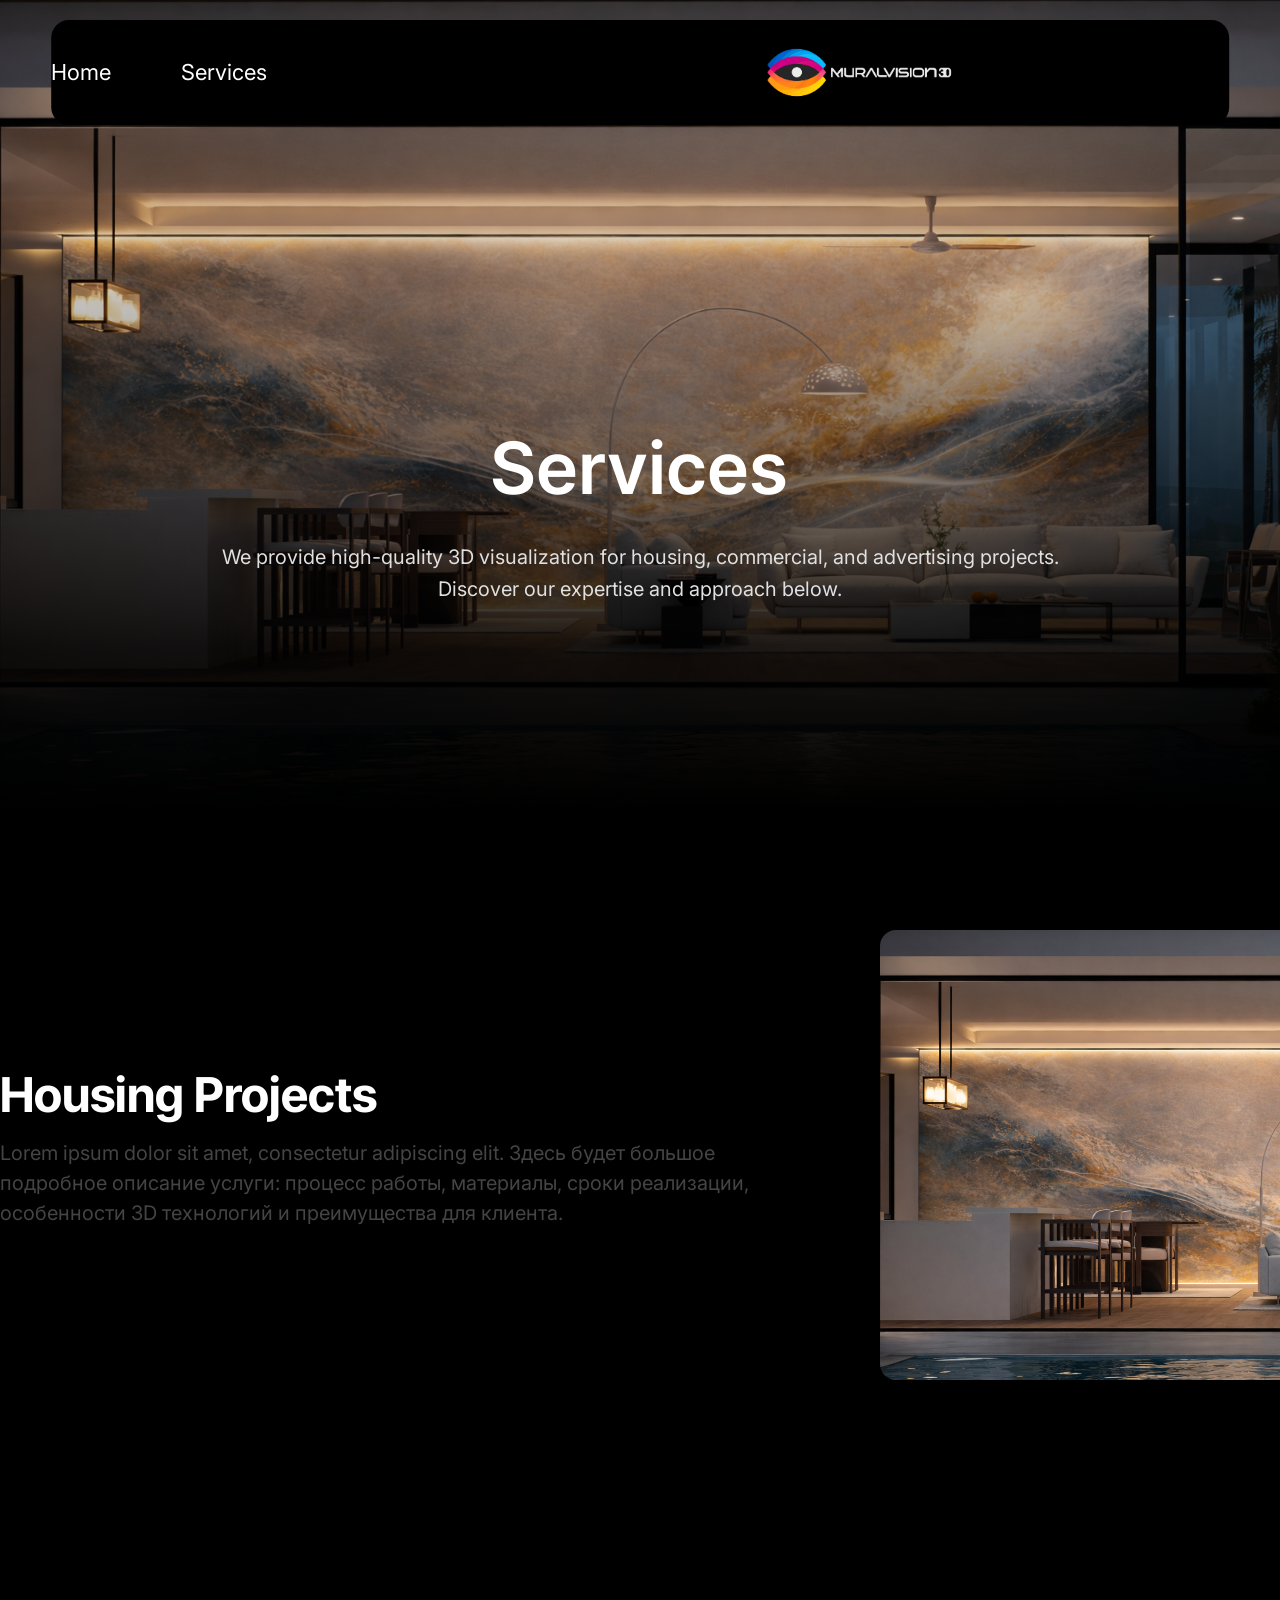
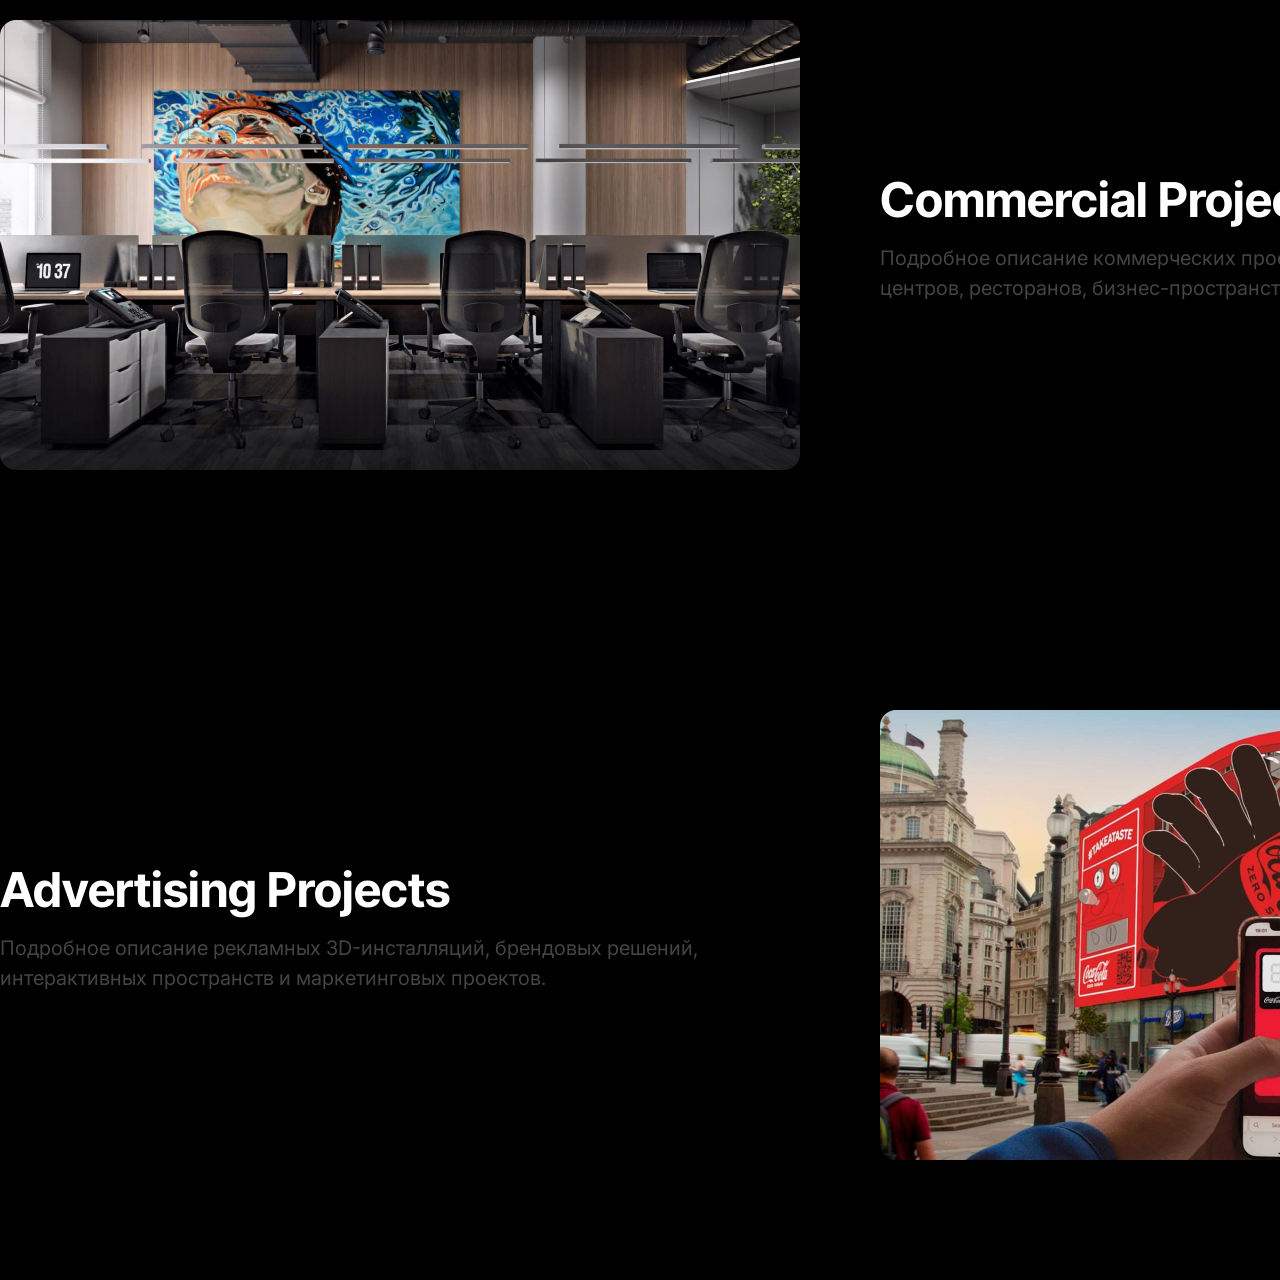
<file: services.html>
<!DOCTYPE html>
<html lang="en">
<head>
    <meta charset="UTF-8">
    <title>Services | Muralvision</title>
    <meta name="viewport" content="width=device-width, initial-scale=1.0">

    
    <link href="https://fonts.googleapis.com/css2?family=Inter+Tight:wght@500;600&family=Inter:wght@400;500&display=swap" rel="stylesheet">

    
    <link rel="stylesheet" href="https://cdnjs.cloudflare.com/ajax/libs/modern-normalize/1.1.0/modern-normalize.css">

    
    <link rel="stylesheet" href="./css/styles.css">
</head>

<body class="services-page">

<header class="header scrolled">
    <div class="container">
        <div class="header-wrap">
            <nav class="nav-menu">
                <ul class="list menu-list left-list">
                    <li><a href="index.html" class="link nav-item">Home</a></li>
                    <li><a href="services.html" class="link nav-item">Services</a></li>
                </ul>

                <a href="index.html" class="link">
                    <img src="./images/Muralvision 3d.png" alt="logo" class="logo"/>
                </a>

                <ul class="list menu-list">
                    <li><a href="#" class="link nav-item">Gallery</a></li>
                    <li><a href="#" class="link nav-item">About Us</a></li>
                    <li><a href="#" class="link nav-item">Contact Us</a></li>
                </ul>
            </nav>
        </div>
    </div>
</header>

<main style="padding-top:0px;">

    <section class="services-hero" style="background-image: url('./images/D5.png');">
        <div class="hero-overlay"></div>
    
        <div class="services-hero-content">
            <h1 class="services-hero-title">Services</h1>
    
            <p class="services-hero-description">
                We provide high-quality 3D visualization for housing,
                commercial, and advertising projects. 
                Discover our expertise and approach below.
            </p>
        </div>
    </section>

    <section class="service-detail">
        <div class="container service-detail-wrap">
    
            <div class="service-text">
                <h2>Housing Projects</h2>
                <p class="service-description">
                    <!-- ЗДЕСЬ БУДЕТ ПОДРОБНОЕ ОПИСАНИЕ -->
                    Lorem ipsum dolor sit amet, consectetur adipiscing elit. 
                    Здесь будет большое подробное описание услуги: процесс работы, материалы,
                    сроки реализации, особенности 3D технологий и преимущества для клиента.
                </p>
            </div>
    
            <div class="service-image">
                <img src="./images/D5.png" alt="Housing Projects">
            </div>
    
        </div>
    </section>
    
    
    <section class="service-detail reverse">
        <div class="container service-detail-wrap">
    
            <div class="service-text">
                <h2>Commercial Projects</h2>
                <p class="service-description">
                    <!-- ЗДЕСЬ БУДЕТ ПОДРОБНОЕ ОПИСАНИЕ -->
                    Подробное описание коммерческих проектов: оформление офисов,
                    торговых центров, ресторанов, бизнес-пространств.
                </p>
            </div>
    
            <div class="service-image">
                <img src="./images/D6.jpg" alt="Commercial Projects">
            </div>
    
        </div>
    </section>
    
    
    <section class="service-detail">
        <div class="container service-detail-wrap">
    
            <div class="service-text">
                <h2>Advertising Projects</h2>
                <p class="service-description">
                    <!-- ЗДЕСЬ БУДЕТ ПОДРОБНОЕ ОПИСАНИЕ -->
                    Подробное описание рекламных 3D-инсталляций, брендовых решений,
                    интерактивных пространств и маркетинговых проектов.
                </p>
            </div>
    
            <div class="service-image">
                <img src="./images/D7.jpeg" alt="Advertising Projects">
            </div>
    
        </div>
    </section>

</main>

</body>

</html>
</file>
<file: css/styles.css>
/*   НУЖНО ДОБАВИТЬ РУТ С ОСНОВНІМИ ЦВЕТАМИ, КОТОРЫЕ ДОЛЖЕН ВЫБРАТЬ ЗАКАЗЧИК*/
h1,
h2,
h3,
h4,
p,
ul {
    margin: 0;
    padding: 0;

}

img {
    display: block;
}

.list {
    list-style: none;
}

.link {
    text-decoration: none;
}

body {
    font-family: 'Inter';
    font-style: normal;
    font-weight: 400;
    font-size: 20px;
    line-height: 130%;
    color: black;

}

.container {
    width: 1680px;
    margin-left: auto;
    margin-right: auto;
    
}

/*      ******  HEADER  ******    */

.header{
    position: fixed;
    top: 20px;
    left: 50%;
    transform: translateX(-50%);
    width: 92%;

    z-index: 10;

    display: flex;
    align-items: center;

    background: transparent;
    border-radius: 18px;

    transition: background 0.4s ease, opacity 0.4s ease;

    opacity: 1;
}

.header.scrolled,
.header:hover {
    background: black;
}


header.hidden {
    opacity: 0;
    pointer-events: none;     }

/*.logo-block{
    width: 208px;
    height: 62px;
    /*padding: 18px 80px;
    /*border: 1px solid #DADADA;
    color: black;

}
*/
.logo {
    width: 210px;
    margin-left: 137px;
        
}

.header-wrap {
    display: flex;
    justify-content: space-between;
    
    align-items: center;
    

}

/*.left-list {
    margin-right: 137px;
}*/

.nav-menu {
    
    display: flex;
    align-items: center;
    gap: 334px;
    width: 1680px;
    justify-content: space-between;

}

.nav-item{
    font-family: 'Inter';
    font-style: normal;
    font-weight: 400;
    font-size: 22px;
    line-height: 130%;
    color: #ffffff;
    position: relative;
}

.nav-item::after{
    content: '';
    position: absolute;
    width: 0;
    height: 3px;
    background: #FFFFFF;
    bottom: -7px;
    left: 50%;
    transition: all 0.3s ease;
}

.nav-item:hover::after{
    width: 100%;
    left: 0;
}


.menu-list{
    display: flex;
    gap: 70px;
}
/* ==== SERVICES DROPDOWN ==== */

.services-item {
    position: relative;
}

/* Контейнер выпадающего меню */
.mega-menu {
    position: absolute;
    top: 60px;
    left: 0;

    display: flex;
    gap: 30px;

    padding: 30px;
    background: #111;
    border-radius: 12px;

    opacity: 0;
    visibility: hidden;
    transform: translateY(20px);
    transition: 0.4s ease;

    z-index: 100;
}

/* Показ при наведении */
.services-item:hover .mega-menu {
    opacity: 1;
    visibility: visible;
    transform: translateY(0);
}

/* Карточки */
.mega-card {
    display: flex;
    flex-direction: column;
    text-decoration: none;
    color: white;
    width: 220px;
}

.mega-card img {
    width: 100%;
    height: 150px;
    object-fit: cover;
    border-radius: 10px;

    transition: transform 0.4s ease;
}

.mega-card span {
    margin-top: 12px;
    font-size: 18px;
}

/* Hover эффект */
.mega-card:hover img {
    transform: scale(1.05);
}

/* ===== SERVICES PAGE ===== */
/* ===== SERVICES DARK BACKGROUND ===== */

.services-page {
    background-color: #000000;
    color: #ffffff;
}
/* ===== SERVICE DETAIL SECTIONS ===== */

.service-detail {
    padding: 120px 0;
}

.service-detail-wrap {
    display: flex;
    align-items: center;
    gap: 80px;
}

.service-detail.reverse .service-detail-wrap {
    flex-direction: row-reverse;
}

.service-text {
    width: 50%;
}

.service-text h2 {
    font-family: 'Inter Tight';
    font-size: 48px;
    margin-bottom: 30px;
}

.service-description {
    font-size: 20px;
    line-height: 150%;
    color: #444;
}

.service-image {
    width: 50%;
}

.service-image img {
    width: 100%;
    height: 450px;
    object-fit: cover;
    border-radius: 16px;
}
/* ===== SERVICES PAGE BLACK BACKGROUND ===== */

body.services-page {
    background-color: #000000;
    color: #ffffff;
    margin: 0;
}

/* ===== SERVICES PAGE BLACK BACKGROUND ===== */

body.services-page {
    background-color: #000000;
    color: #ffffff;
    margin: 0;
}


/* ===== SERVICES HERO ===== */

.services-hero {
    position: relative;
    height: 90vh;
    background-size: cover;
    background-position: center;
    display: flex;
    justify-content: center;   /* центр по горизонтали */
    align-items: center;       /* центр по вертикали */
    text-align: center;        /* текст по центру */
    padding: 0 20px;
    overflow: hidden;
}

/* Лёгкое затемнение 5–10% */

.hero-overlay {
    position: absolute;
    inset: 0;
    background: rgba(0, 0, 0, 0.08);
    z-index: 1;
}

/* Контент */

.services-hero-content {
    position: relative;
    z-index: 2;
    max-width: 900px;
    margin-top: 250px; /* регулируй значение */
}

/* Заголовок */

.services-hero-title {
    font-family: 'Inter Tight', sans-serif;
    font-size: 72px;
    font-weight: 600;
    margin-bottom: 60px;
    letter-spacing: 2px;
}

/* Описание */

.services-hero-description {
    font-family: 'Inter', sans-serif;
    font-size: 20px;
    line-height: 160%;
    color: #e0e0e0;
}


.hero-overlay {
    position: absolute;
    inset: 0;
    background: linear-gradient(
        to top,
        rgba(0, 0, 0, 1) 0%,      /* полностью чёрный низ */
        rgba(0, 0, 0, 0.85) 20%,
        rgba(0, 0, 0, 0.5) 40%,
        rgba(0, 0, 0, 0.15) 70%,
        rgba(0, 0, 0, 0) 100%     /* верх прозрачный */
    );
    z-index: 1;
}
/*  *****    HERO   ******  */

.hero {
    background-color: #000000;
    padding-top: 200px;
    padding-bottom: 190px;
    position: relative;
    overflow: hidden;
}
.hero video {
    position: absolute;
    top: 0;
    left: 0;
    width: 100%;
    height: 100%;
    object-fit: cover;
    z-index: 0; 
}

.overlay {
    position: absolute;
    top: 0;
    left: 0;
    width: 100%;
    height: 100%;
    background: rgba(0, 0, 0, 0.4);
    backdrop-filter: blur(4px);
    /* размытие */
    opacity: 0;
    transition: opacity 1s ease-in-out;
    z-index: 1;
}

.overlay.visible {
    opacity: 1; 
}

.hero-content {
    position: relative;
    z-index: 2;
    color: white;
    opacity: 0;
    padding-bottom: 74px;
    /*transform: perspective(600px)  translateY(40px);
    transition: opacity 1s ease, transform 1s ease; */
    
    
}

/* Класс, который появится при старте второго видео */
.hero-content.visible {
    opacity: 1;
    /*transform: perspective(600px)  translateY(0); 
    */
} 

.hero-title {
    font-family: 'Inter Tight';
    font-style: normal;
    font-weight: 600;
    font-size: 100px;
    line-height: 100%;
    margin-bottom: 40px;
    width: 723px;
    
}

.hero-title span {
    display: inline-block;
    opacity: 0;
    transform: translateY(30px);
    transition: opacity 0.6s ease, transform 0.6s ease;
}

.hero-title span.visible {
    opacity: 1;
    transform: translateY(0); }

.hero-text {
    font-family: 'Inter';
    font-style: normal;
    font-weight: 400;
    font-size: 24px;
    line-height: 130%;
    margin-bottom: 90px;
}

.hero-btn{
    font-family: inherit;
    font-style: normal;
    font-weight: 600;
    font-size: 24px;
    line-height: 130%;
    
    
    cursor: pointer;
    display: inline-flex;
    align-items: center;
    color: #FFFFFF;
    border: none;
    transform: rotate(-25deg) skew(25deg);
    transform-style: preserve-3d;
    position: relative;
    background: transparent;
    white-space: nowrap;

    
}

/*.hero-btn::before{
    content: "";
        position: absolute;
        top: 5px;
        left: -9px;
        width: 9px;
        height: 100%;
        background: #2a2a2a;
        transform: skewY(-49deg);

}
*/
.hero-btn span {
    position: absolute;
    top: 0;
    left: 0;
    width: 225px;
    height: 70px;
    background: #000000;
    color: #fff;
    font-size: 25px;
    transition: 1.1s ease-out;
    padding: 19px 32px; }

.hero-btn:hover span {
    z-index: 1000;
    transition: 0.3s;
    color: #fff;
    }
    
.hero-btn:hover span:nth-child(5) {
    transform: translate(40px, -40px);
    opacity: 1;
    }
    
.hero-btn:hover span:nth-child(4) {
    transform: translate(30px, -30px);
    opacity: 0.8;
    }

.hero-btn:hover span:nth-child(3) {
    transform: translate(20px, -20px);
    opacity: 0.6;
    }
    
.hero-btn:hover span:nth-child(2) {
    transform: translate(10px, -10px);
    opacity: 0.4;
    }
    
.hero-btn:hover span:nth-child(1) {
    transform: translate(0px, 0px);
    opacity: 0.2;
    }
    
.hero-btn:active span:nth-child(5) {
    transform: translate(20px, -20px);
    opacity: 1;
    }
    
.hero-btn:active span:nth-child(4) {
    transform: translate(15px, -15px);
    }
    
.hero-btn:active span:nth-child(3) {
    transform: translate(10px, -10px);
    }
    
.hero-btn:active span:nth-child(2) {
        transform: translate(5px, -5px);
    }
    
.hero-btn:active span:nth-child(1) {
    transform: translate(0px, 0px);
    }
    
        .hero-btn:hover span {
            background: #52e19f;   }
.hero-text,
.hero-btn {
    opacity: 0;
    transform: translateY(30px);
    transition: opacity 0.6s ease, transform 0.6s ease;
}

.hero-text.visible,
.hero-btn.visible {
    opacity: 1;
    transform: translateY(0); }



/*      ****** CREATIVE  ******      */

.section-creative {
    padding-top: 194px;
    padding-bottom: 100px;
}

/* Заголовок секции */
.title {
    font-family: 'Inter Tight';
    font-style: normal;
    font-weight: 500;
    font-size: 70px;
    line-height: 100%;
    color: #000000;
}

/* Контейнер блоков */
.creative-wrap {
    display: flex;
    flex-wrap: wrap;
    gap: 30px;
    justify-content: space-between;
}

/* Обычные блоки */
.creative-block {
    width: 825px;
    height: 487px;
    background-color: #F3F3F3;

    display: flex;
    flex-direction: column;
    align-items: flex-start;

    gap: 20px;
    padding: 26px;
}

/* Широкий блок с картинкой */
.creative-block.wide {
    width: 65%;
    max-width: 100%;

    position: relative;
    overflow: hidden;
    color: white;

    display: flex;
    flex-direction: column;
    justify-content: flex-end; /* текст внизу */

    padding: 40px;
}

/* Фоновая картинка */
.block-background {
    position: absolute;
    top: 0;
    left: 0;
    width: 100%;
    height: 100%;

    object-fit: cover;

    z-index: 1;
    transition: transform 0.8s cubic-bezier(0.22, 1, 0.36, 1);
}

/* Затемнение снизу для читаемости текста */
.creative-block.wide::after {
    content: "";
    position: absolute;
    left: 0;
    bottom: 0;
    width: 100%;
    height: 55%;

    background: linear-gradient(
        to top,
        rgba(0, 0, 0, 0.7),
        rgba(0, 0, 0, 0.3),
        transparent
    );

    z-index: 2;
}

/* Текст поверх картинки */
.creative-block.wide h3,
.creative-block.wide p {
    position: relative;
    z-index: 3;
}

/* Zoom эффект */
.creative-block.wide:hover .block-background {
    transform: scale(1.08);
}

/*      ****** ELEGANT MOOD TOGGLE FOR HOUSING PROJECTS  ******      */

.creative-block.wide {
    position: relative;
    overflow: hidden;
}

/* Кнопка переключения настроения */
.mood-toggle {
    position: absolute;
    top: 30px;
    right: 30px;
    z-index: 10;
    
    background: rgba(255, 255, 255, 0.15);
    backdrop-filter: blur(12px);
    border: 1px solid rgba(255, 255, 255, 0.25);
    border-radius: 60px;
    
    padding: 6px;
    cursor: pointer;
    
    display: flex;
    align-items: center;
    gap: 10px;
    
    font-family: 'Inter Tight', sans-serif;
    font-size: 14px;
    font-weight: 500;
    letter-spacing: 0.5px;
    color: white;
    
    box-shadow: 0 8px 20px rgba(0, 0, 0, 0.15);
    
    transition: all 0.4s cubic-bezier(0.23, 1, 0.32, 1);
    
    border: none;
    outline: none;
}

.mood-toggle:hover {
    background: rgba(255, 255, 255, 0.25);
    box-shadow: 0 10px 25px rgba(0, 0, 0, 0.2);
    transform: translateY(-2px);
}

.mood-toggle:active {
    transform: translateY(0);
}

/* Трек переключателя */
.toggle-track {
    width: 48px;
    height: 24px;
    background: rgba(0, 0, 0, 0.3);
    border-radius: 40px;
    position: relative;
    transition: background 0.3s ease;
}

/* Индикатор переключения */
.toggle-indicator {
    position: absolute;
    width: 20px;
    height: 20px;
    background: white;
    border-radius: 50%;
    top: 2px;
    left: 2px;
    
    display: flex;
    align-items: center;
    justify-content: center;
    
    box-shadow: 0 2px 8px rgba(0, 0, 0, 0.2);
    transition: transform 0.4s cubic-bezier(0.23, 1, 0.32, 1);
}

/* Иконки */
.icon-sun, .icon-moon {
    font-size: 12px;
    position: absolute;
    transition: opacity 0.3s ease, transform 0.3s ease;
}

.icon-sun {
    opacity: 1;
    transform: rotate(0) scale(1);
}

.icon-moon {
    opacity: 0;
    transform: rotate(90deg) scale(0);
}

/* Текст кнопки */
.toggle-text {
    padding-right: 12px;
    transition: color 0.3s ease;
}

/* НОЧНОЙ РЕЖИМ */
.mood-toggle.night-mode {
    background: rgba(0, 0, 0, 0.4);
    border-color: rgba(255, 255, 255, 0.15);
}

.mood-toggle.night-mode .toggle-track {
    background: rgba(255, 255, 255, 0.25);
}

.mood-toggle.night-mode .toggle-indicator {
    transform: translateX(24px);
    background: #2c3e50;
}

.mood-toggle.night-mode .icon-sun {
    opacity: 0;
    transform: rotate(-90deg) scale(0);
}

.mood-toggle.night-mode .icon-moon {
    opacity: 1;
    transform: rotate(0) scale(1);
    color: #f1c40f;
}

/* Стили для блока в ночном режиме */
.creative-block.wide.night-mode {
    color: #ecf0f1;
}

.creative-block.wide.night-mode .block-background {
    filter: brightness(0.7) saturate(1.2) contrast(1.1);
}

.creative-block.wide.night-mode::after {
    background: linear-gradient(
        to top,
        rgba(0, 0, 0, 0.9),
        rgba(0, 0, 0, 0.4),
        transparent
    );
}

/* Анимация появления кнопки */
@keyframes slideInFade {
    from {
        opacity: 0;
        transform: translateY(-20px);
    }
    to {
        opacity: 1;
        transform: translateY(0);
    }
}

.mood-toggle {
    animation: slideInFade 0.6s ease forwards;
}

/* Адаптивность */
@media (max-width: 768px) {
    .mood-toggle {
        top: 20px;
        right: 20px;
        padding: 4px;
    }
    
    .toggle-text {
        display: none; /* На мобильных скрываем текст */
    }
    
    .toggle-track {
        width: 44px;
        height: 22px;
    }
    
    .toggle-indicator {
        width: 18px;
        height: 18px;
    }
    
    .mood-toggle.night-mode .toggle-indicator {
        transform: translateX(22px);
    }
}

/*      ****** GALLERY  ******      */


body {
    background: #fff;
    margin: 0;
    padding: 0;
    height: 100%;
}
.section-gallery {
    position: relative; /* обязательно, чтобы ::before позиционировался относительно секции */
    padding: 100px 0;
    background-size: cover;
    background-position: center;
    z-index: 0;
    height: 100vh;
    display: flex;
    align-items: flex-end;   /* <-- прижали контент вниз */
    justify-content: center; /* <-- по центру по горизонтали */
}
.section-gallery::before {
    content: "";
    position: absolute;
    top: 0;
    left: 0;
    width: 100%;
    height: 100%;
    background: rgba(0, 0, 0, 0.4); /* степень затемнения */
    z-index: -1; /* чтобы затемнение было за контентом */
}
.gallery-container {
    perspective: 2000px;
    width: 300px;
    height: 400px;
    margin: 0 auto;
    position: relative;
    user-select: none;
}
.gallery-ring {
    width: 100%;
    height: 100%;
    position: relative;
    transform-style: preserve-3d;
    cursor: grab;
}
.gallery-img {
    position: absolute;
    width: 300px;
    height: 400px;
    top: 0;
    left: 0;
    background-size: cover;
    background-position: center;
    border-radius: 10px;
    box-shadow: 0 10px 20px rgba(0,0,0,0.5);
    backface-visibility: hidden;
    transition: opacity 0.3s ease, transform 0.3s ease, box-shadow 0.3s ease, filter 0.3s ease;
    display: flex; /* добавлено */
    align-items: flex-end; /* добавлено */
    justify-content: center; /* добавлено */
}

/* подписи на слайдах */
.img-caption {
    background: rgba(0, 0, 0, 0.5);
    color: white;
    padding: 8px 12px;
    font-size: 16px;
    text-align: center;
    border-radius: 4px 4px 0 0;
    max-width: 90%;
    margin-bottom: 10px; /* отступ от нижнего края */
}

/* Эффект при наведении */
.gallery-img:hover {
    transform: scale(1.15) translateY(-10px);
    box-shadow: 0 20px 30px rgba(0,0,0,0.7);
    z-index: 10;
}
/* Когда галерея в режиме наведения — все картинки затемнены */
.gallery-ring.hovered .gallery-img {
    filter: brightness(0.6);
}
/* Картинка под курсором — ярче */
.gallery-ring.hovered .gallery-img:hover {
    filter: brightness(1.1);
}


/*      ****** CAPABILITIES  ******      */

.section-capabilities{
    padding-top: 100px;
    padding-bottom: 100px;
}

.capabilities-wrap {
    display: flex;
    column-gap: 29px;
    row-gap: 53px;
    margin-top: 52px;
    flex-wrap: wrap;
    
}
.mini-title{
    font-family: 'Inter';
    font-style: normal;
    font-weight: 500;
    font-size: 24px;
    line-height: 130%;
}

.capabilities-title{
    margin-top: 24px;
    margin-bottom: 16px;
}
.capabilities-text{
    width: 398px;
    font-size: 18px;
}

/*      ****** WHAT CAN WE  ******      */

.section-can {
    padding-top: 100px;
    padding-bottom: 100px;
}

.can-wrap {
    display: flex;
    gap: 30px;
    margin-top: 50px;
    flex-wrap: wrap; /* чтобы блоки не ломались на маленьких экранах */
}

/* Первый блок "Surfaces" */
.can-block {
    width: 825px;
    min-height: 520px;
    padding: 26px;
    box-sizing: border-box;
    display: flex;
    flex-direction: column;
    background-color: transparent; /* убран серый фон */
}

/* Заголовки и текст */
.can-title {
    margin-bottom: 20px;
}

.can-text {
    width: 100%;
    max-width: 683px;
}

/* Кнопки "Before/After" (если нужны) */
.before-after-btn {
    display: flex;
    justify-content: center;
    align-items: center;
    width: 76px;
    height: 76px;
    border-radius: 50%;
    border: 1px solid #000;
    margin: 30px auto 0;
    cursor: pointer;
}

/* ===== Видеосравнение (Before/After) ===== */
.compare-wrapper {
    width: 100%;
    height: 420px; /* Можно регулировать по макету */
    margin-top: 20px;
    position: relative;
    background-color: #F3F3F3;
    overflow: hidden;
    border-radius: 4px;
}

.compare-container {
    width: 100%;
    height: 100%;
    position: relative;
}

.compare-video {
    position: absolute;
    top: 0;
    left: 0;
    width: 100%;
    height: 100%;
    object-fit: cover;
}

/* Ползунок */
.slider {
    position: absolute;
    top: 0;
    bottom: 0;
    width: 4px;
    background: rgba(255, 255, 255, 0.9);
    cursor: ew-resize;
    z-index: 1;
    display: flex;
    align-items: center;
}

.slider .bar {
    width: 4px;
    height: 100%;
    background: #fff;
}

.slider .handle {
    width: 24px;
    height: 24px;
    background: #fff;
    border: 2px solid #000;
    border-radius: 50%;
    position: absolute;
    left: 50%;
    top: 50%;
    transform: translate(-50%, -50%);
}

/* Адаптив */
@media screen and (max-width: 900px) {
    .can-wrap {
        flex-direction: column;
        gap: 30px;
    }

    .can-block {
        width: 100%;
    }

    .compare-wrapper {
        height: 300px;
    }
}

/* ===== HERO 3D CAROUSEL (FIX) ===== */

.section-hero-carousel {
    position: relative;
    width: 100%;
    height: 520px;
    perspective: 700px;
    overflow: hidden;
}

.hero-carousel {
    position: relative;
    width: 100%;
    height: 100%;
}

.hero-carousel__ring {
    position: absolute;
    inset: 0;
    transform-style: preserve-3d;
    will-change: transform;
}

.hero-carousel__card {
    position: absolute;
    top: 50%;
    left: 50%;
    width: 300px;
    height: 420px;
    border-radius: 18px;
    overflow: hidden;
    background: #111;
    backface-visibility: hidden;
    transform-style: preserve-3d;
    pointer-events: auto;
}

.hero-carousel__card img {
    width: 100%;
    height: 100%;
    object-fit: cover;
    display: block;
}
.section-hero-carousel {
    touch-action: pan-y; /* ✅ вертикальный скролл ок, drag — через JS */
    -ms-touch-action: pan-y;
}

.hero-carousel__card img {
    pointer-events: none;
    user-select: none;
    -webkit-user-drag: none;
}
.hero-carousel__caption {
    position: absolute;
    left: 0;
    right: 0;
    bottom: 24px;
    text-align: center;

    font-size: 20px;
    font-weight: 500;
    color: white;
    letter-spacing: 0.02em;

    opacity: 0;
    transform: translateY(20px);
    transition:
        opacity 0.45s ease,
        transform 0.45s ease;

    pointer-events: none;
}

/* активное состояние */
.hero-carousel__card.is-active .hero-carousel__caption {
    opacity: 1;
    transform: translateY(0);
}
.hero-carousel__card::before {
    content: "";
    position: absolute;
    left: 0;
    right: 0;
    bottom: 0;
    height: 40%;

    background: linear-gradient(
        to top,
        rgba(0,0,0,0.55),
        rgba(0,0,0,0)
    );

    opacity: 0;
    transition: opacity 0.6s ease;
    pointer-events: none;
}
/* УМЕНЬШЕНИЕ КАРТОЧЕК КАРУСЕЛИ */
.hero-carousel__card {
    width: 240px !important;  /* 300px * 0.8 = 240px (минус 20%) */
    height: 336px !important; /* 420px * 0.8 = 336px */
}

/*      ****** HOW WE WORK  ******      */

.section-oder {
    padding-top: 100px;
    padding-bottom: 100px;
}
.oder-item{
    display: flex;
    justify-content: space-between;
    margin-top: 50px;
}
.oder-text{
    width: 825px;
    margin-top: 16px;
}
.oder-number{
    display: block;
    font-family: 'Inter Tight';
    font-style: normal;
    font-weight: 500;
    font-size: 70px;
    line-height: 100%;
    color: #E6E6E6;
    margin-bottom: 30px;
}

.oder-item:nth-child(2n){
    flex-direction: row-reverse;
}

/*      ****** PACKAGES  ******      */

.section-packages{
    padding-top: 100px;
    padding-bottom: 100px;
    
}

.packages-list {
    display: flex;
    margin-top: 50px;
    gap: 30px;
}

.chekmark-icon {
    stroke: currentColor;
        fill: currentColor;
    display: inline-block;
}

.icon {
   fill: #000000;
   margin-right: 12px;
}
.packages-title {
    margin-top: 24px;
    margin-bottom: 16px;
}

.packages-item-list {
    margin-top: 12px;
    margin-bottom: 24px;
}
.packages-point{
    margin-bottom: 12px;
}

.packages-btn{
    width: 540px;
    height: 70px;
    background-color: #000000;
    color: #FFFFFF;
    font-style: normal;
    font-weight: 600;
    font-size: 24px;
    line-height: 130%;
    cursor: pointer;
}
.packages-btn:hover, .packages-btn:focus {
    background-color: #DADADA;
    border: 1px solid #666666;
    color: #000000;
}

/*      ****** FEEDBACK  ******      */

.section-feedback {
    padding-top: 100px;
    padding-bottom: 200px;
    
}

.feedback-form {
    display: flex;
    flex-direction: column;
    max-width: 683px;

}

.feedback-form input[type="text"],
.feedback-form input[type="email"],
.feedback-form textarea {
    padding: 22px 26px;
    border: 1px solid #D9D9D9;
    width: 683px;
    

}
.feedback-form textarea{
    height: 151px;
    margin-bottom: 30px;
}
.feedback-form input[type="email"]{
    margin-top: 16px;
    margin-bottom: 16px;
}

.checkbox-wrap {
    display: flex;
    align-items: center;
}

.feedback-form .checkbox-wrap input {
    margin-right: 16px;
    width: 24px;
    height: 24px;
    background-color: #D9D9D9;
 }

.feedback-form button {
    cursor: pointer;
    background-color: #000000;
    color: #FFFFFF;
    font-family: 'Inter';
    font-style: normal;
    font-weight: 600;
    font-size: 24px;
    line-height: 130%;
    width: 683px;
    height: 70px;
    margin-top: 40px;
}

.feedback-form button:hover, .feedback-form button:focus {
    background-color: #DADADA;
    border: 1px solid #666666;
    color: #000000;

}

.feedback-text {
    font-family: 'Inter';
    font-style: normal;
    font-weight: 400;
    font-size: 24px;
    line-height: 130%;
    margin-top: 50px;
    margin-bottom: 40px;
}

.feedback-img{
    width: 825px;
    height: 678px;
    background-color:#F3F3F3;
}

.feedback-wrap {
    display: flex;
    justify-content: space-between;
}


/*      ****** FOOTER  ******      */

.footer{
    background-color: #F3F3F3;
    padding-top: 60px;
}
.footer-wrap{
    display: flex;
    justify-content: space-between;
}
.footer-left {
    display: flex;
    flex-direction: column;
    
}

.social-wrap {
    display: flex;
    justify-content: center;
    align-items: center;
    width: 60px;
    height: 60px;
    background-color: #000000;
}

.social-icon{
    fill: #FFFFFF;
    
}

.social-icon1{
    stroke: #FFFFFF;
}

.social-list{
    display: flex;
    gap: 12px;
    margin-top: 24px;
    margin-bottom: 54px;
}

.footer-list{
    display: flex;
    flex-direction: column;
    gap: 24px;
    
}

.footer-link{
    color: #000000;
}

.grey-text{
    color: rgba(0, 0, 0, 0.3);
    margin-bottom: 12px;
}

.footer-text{
    margin-bottom: 18px;
}

.right-footer-list{
    max-width: 282px;
}
</file>
